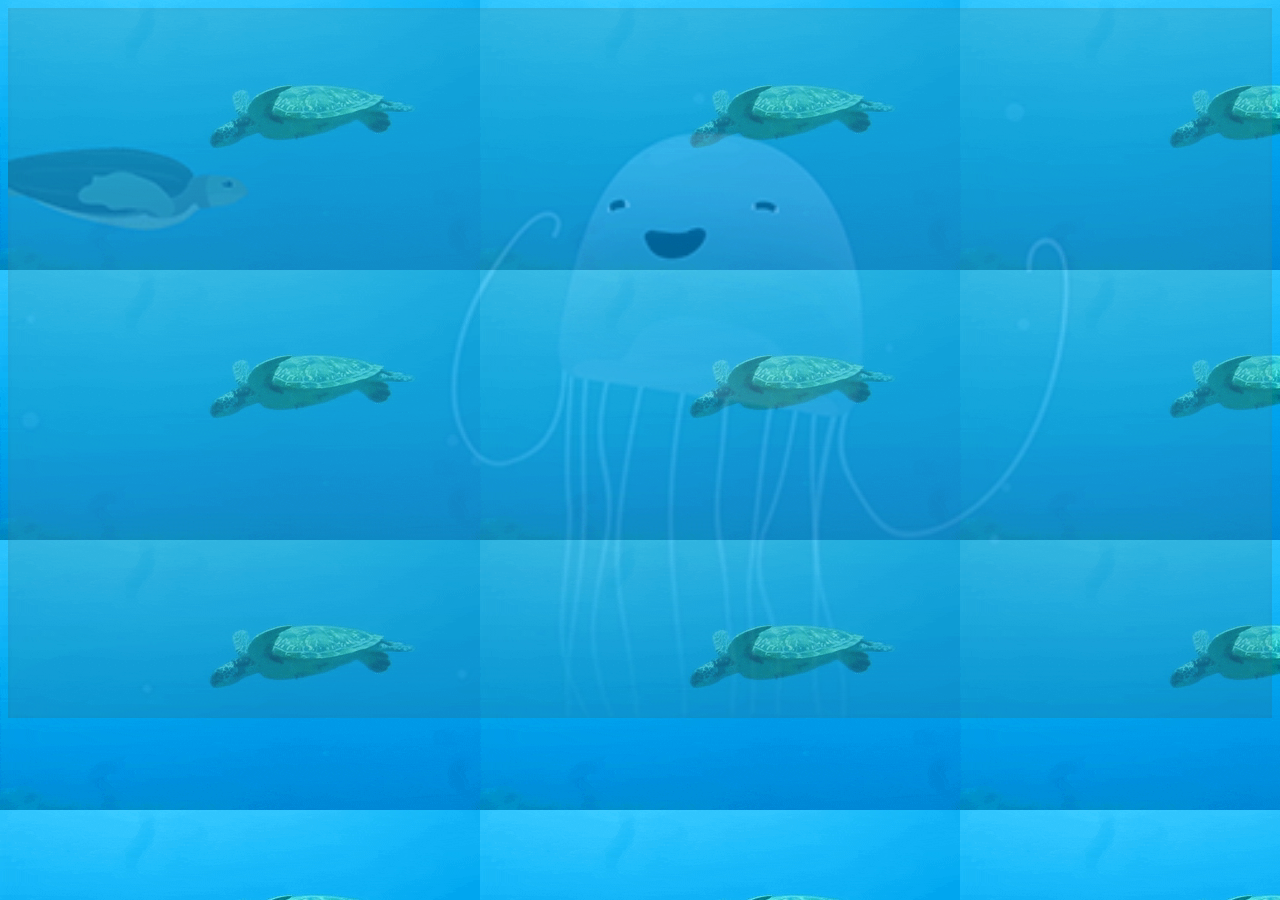
<file: index.html>
<!DOCTYPE html>
<html lang="en" dir="ltr">
  <head>
    <meta charset="utf-8">
    <title>Yingshi Feng</title>
    <style>
body  {
  background-image: url("img/IMG_9125.GIF");
}


img {
  width: 100%;
  height: auto;
  opacity: 0.3;
}

</style>
  </head>
  <body>


    <a href="https://yingshifeng.github.io/P5_code/">
    <img border="0"  src="img/IMG_9128.GIF" width="100" height="100">
    </a>

    <!-- <marquee scrollamount="10" -->
<!-- direction="up" -->
<!-- behavior="scroll"> -->
<!-- </marquee> -->

  </body>
</html>
</file>
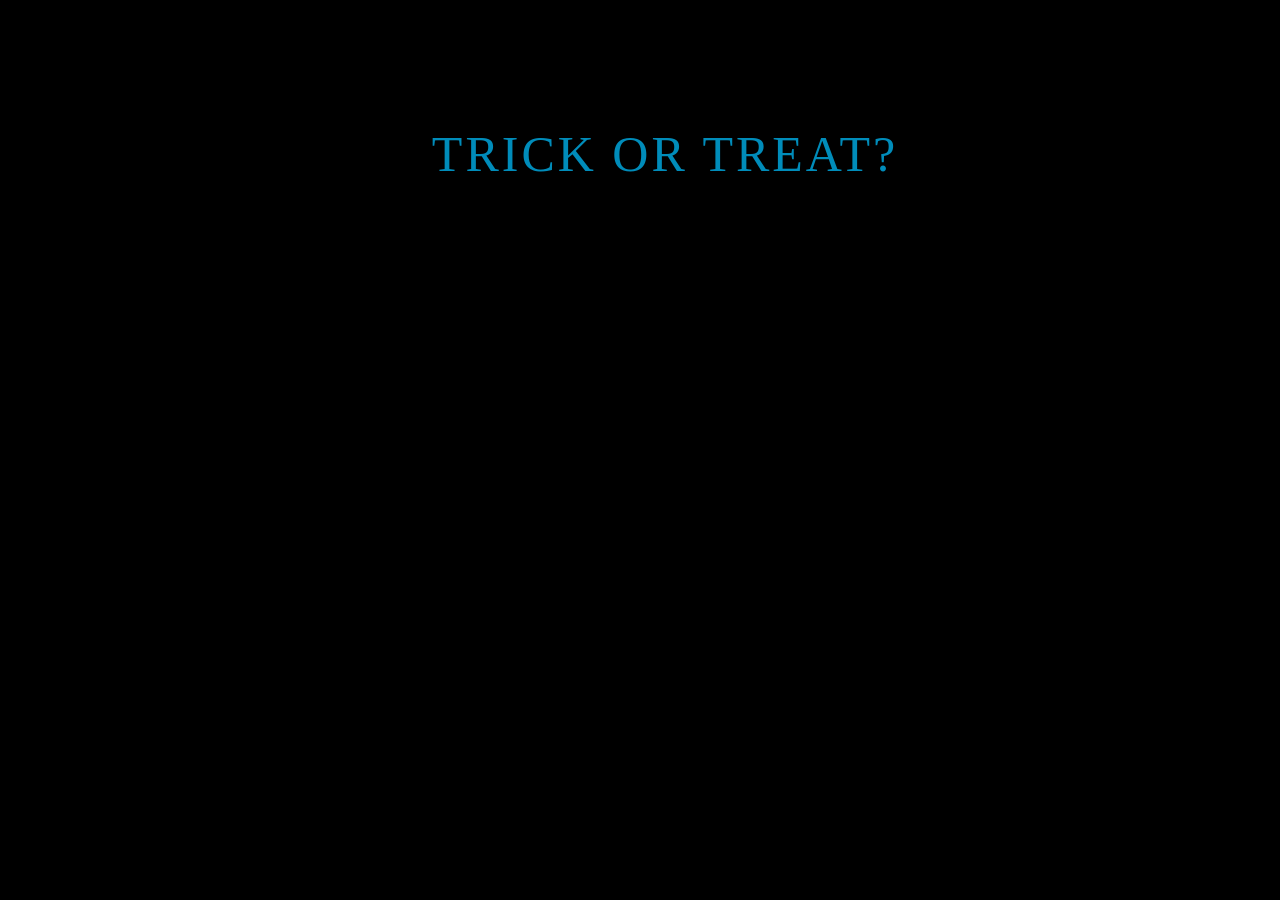
<file: project3/index.html>
<!DOCTYPE html>
<html lang="en" dir="ltr">

<head>
  <link rel="stylesheet" type="text/css" href="mainone.css">
  <meta charset="utf-8">
  <title></title>
</head>
<style media="screen">
  body {
    background-color: black;
  }
</style>
<h1></h1>
<br>
<br>
<br>
<p><a href="/project3/page2/pagetwo.html">Trick Or Treat?</a></p>
</body>

</html>
</file>
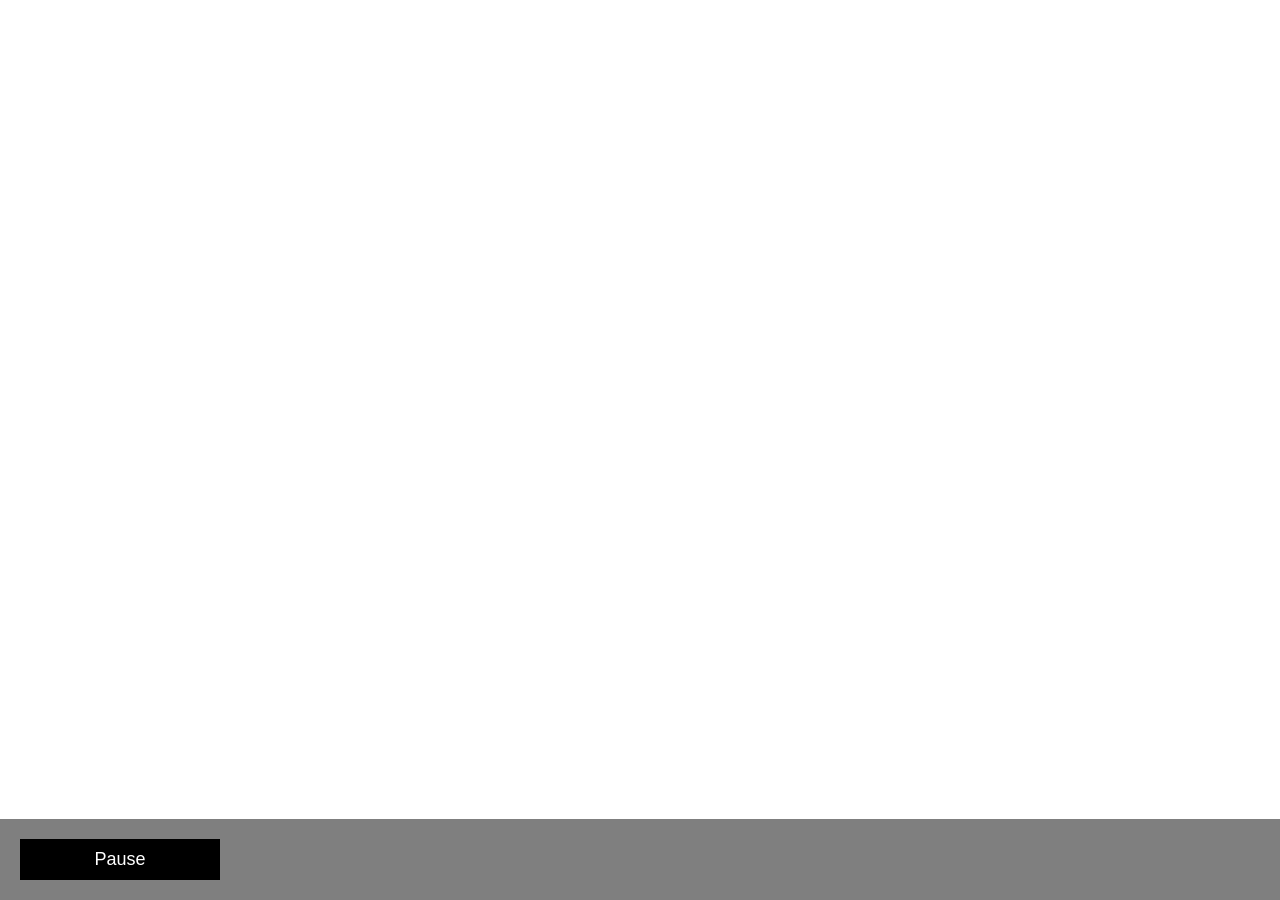
<file: project3/page2/face.html>
<!DOCTYPE html>
<html>
<head>
<meta name="viewport" content="width=device-width, initial-scale=1">
<style>
* {
    box-sizing: border-box;
}

body {
    margin: 0;
    font-family: Arial;
    font-size: 17px;
}

#myVideo {
    position: fixed;
    right: 0;
    bottom: 0;
    min-width: 100%;
    min-height: 100%;
}

.content {
    position: fixed;
    bottom: 0;
    background: rgba(0, 0, 0, 0.5);
    color: #f1f1f1;
    width: 100%;
    padding: 20px;
}

#myBtn {
    width: 200px;
    font-size: 18px;
    padding: 10px;
    border: none;
    background: #000;
    color: #fff;
    cursor: pointer;
}

#myBtn:hover {
    background: #ddd;
    color: black;
}
</style>
</head>
<body>

<video autoplay loop id="myVideo">
  <source src="face.mp4" type="video/mp4">
  Your browser does not support HTML5 video.
</video>

<div class="content">

  <button id="myBtn" onclick="myFunction()">Pause</button>
</div>

<script>
var video = document.getElementById("myVideo");
var btn = document.getElementById("myBtn");

function myFunction() {
  if (video.paused) {
    video.play();
    btn.innerHTML = "Pause";
  } else {
    video.pause();
    btn.innerHTML = "Play";
  }
}
</script>

</body>
</html>
</file>
<file: project3/mainone.css>
div {
    border: 20px solid gray;
    padding: 20px;
}

p {
    text-align: center;
    text-transform: uppercase;
    color: #4CAF52;
    text-indent: 50px;
    letter-spacing: 3px;
    font-size:50px;
}

a {
    text-decoration: none;
    color: #008CBA;
}
</file>
